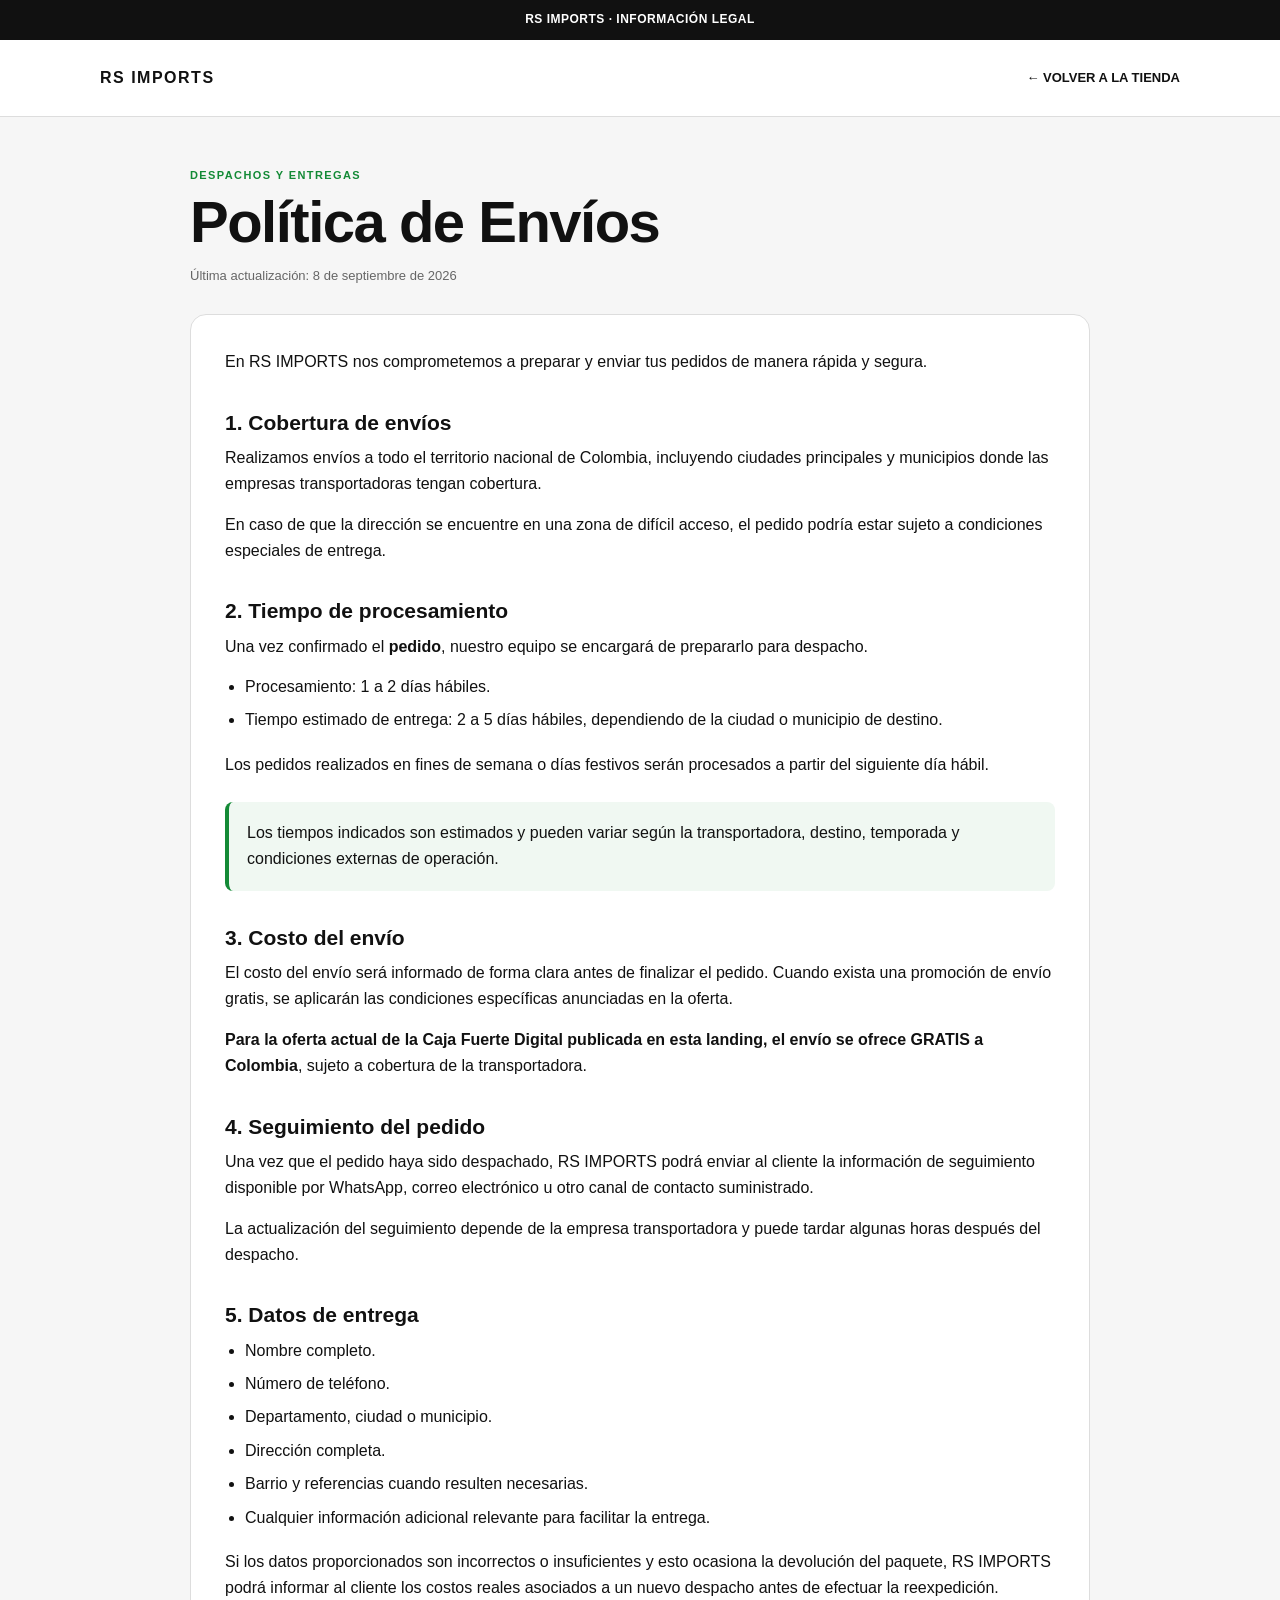
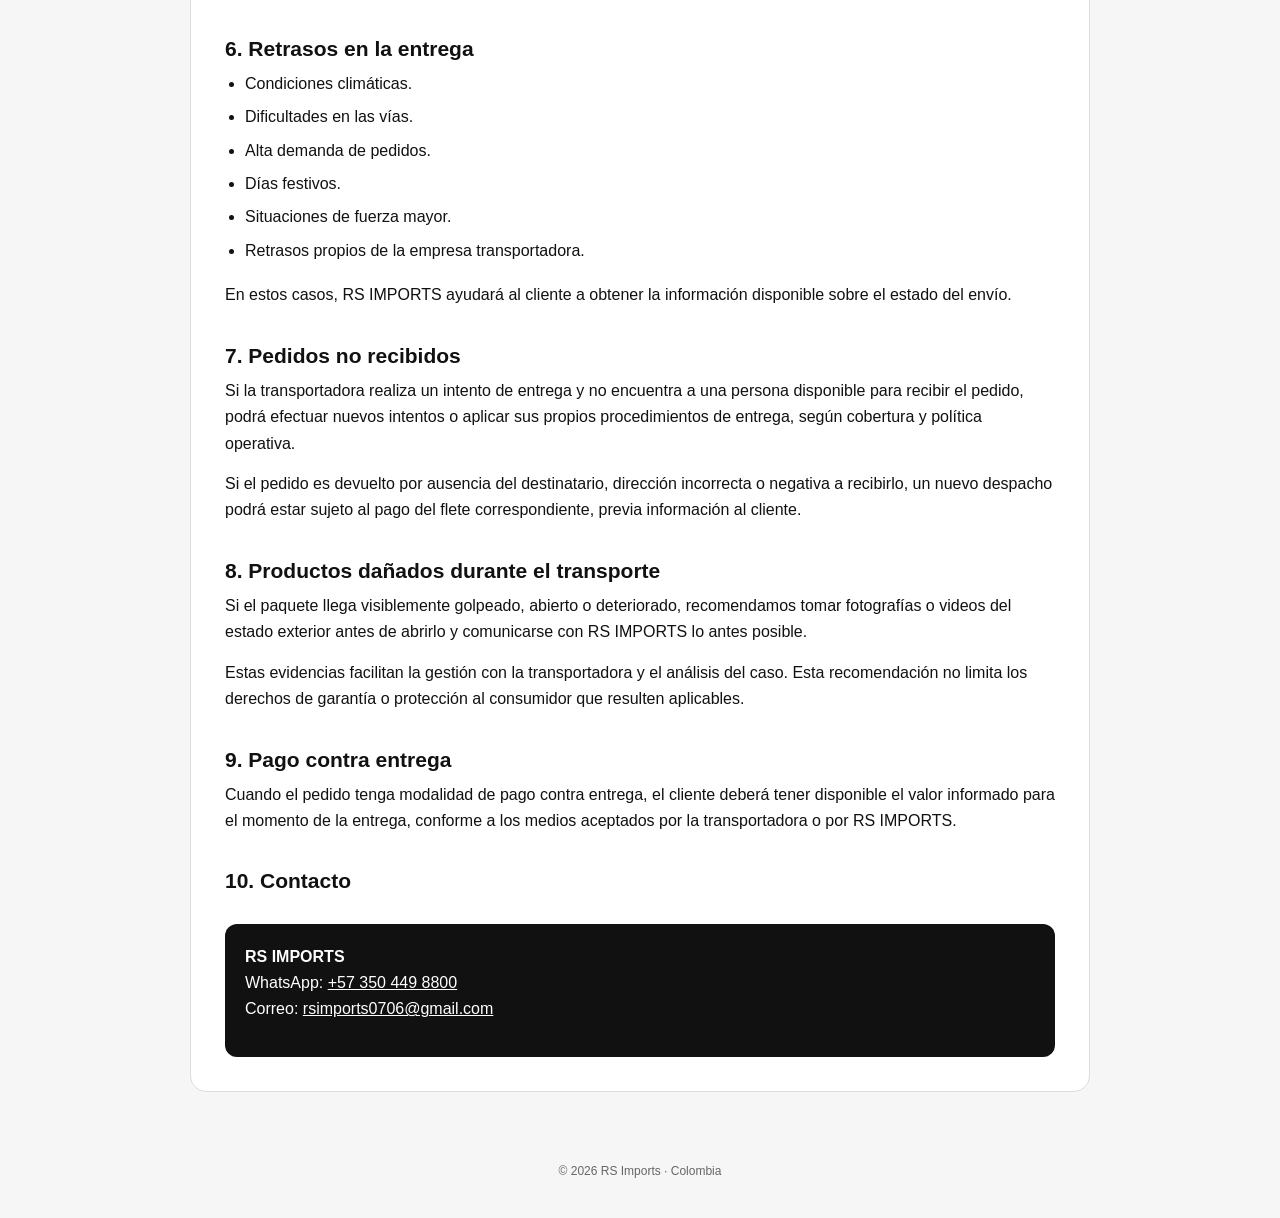
<file: politica-envios.html>
<!DOCTYPE html>
<html lang="es">
<head>
<meta charset="UTF-8">
<meta name="viewport" content="width=device-width, initial-scale=1.0">
<meta name="robots" content="index,follow">
<title>Política de Envíos | RS Imports</title>

<style>
:root{--bg:#f6f6f6;--card:#fff;--text:#111;--muted:#666;--line:#ddd;--accent:#138a36}
*{box-sizing:border-box}html{scroll-behavior:smooth}body{margin:0;font-family:Arial,Helvetica,sans-serif;background:var(--bg);color:var(--text);line-height:1.65}
.topbar{background:#111;color:#fff;text-align:center;padding:10px 16px;font-size:12px;font-weight:700;letter-spacing:.5px}
.header{background:#fff;border-bottom:1px solid var(--line)}.header-inner{width:min(1080px,calc(100% - 32px));margin:0 auto;min-height:76px;display:flex;align-items:center;justify-content:space-between;gap:20px}
.brand{font-weight:900;letter-spacing:1.5px;text-decoration:none;color:#111}.back{color:#111;font-size:13px;font-weight:700;text-decoration:none}
main{width:min(900px,calc(100% - 32px));margin:44px auto 70px}.hero{margin-bottom:28px}.eyebrow{display:inline-block;margin-bottom:10px;font-size:11px;font-weight:900;letter-spacing:1.4px;color:var(--accent)}
h1{margin:0 0 14px;font-size:clamp(34px,6vw,58px);line-height:.98;letter-spacing:-1.5px}.updated{color:var(--muted);font-size:13px}
.policy{background:var(--card);border:1px solid var(--line);border-radius:16px;padding:34px}h2{margin-top:34px;margin-bottom:10px;font-size:21px;line-height:1.2}h2:first-child{margin-top:0}
p{margin:0 0 14px}ul{margin:8px 0 18px 20px;padding:0}li{margin-bottom:7px}a{color:var(--accent)}
.notice{margin:24px 0;padding:18px;border-left:4px solid var(--accent);background:#f0f8f2;border-radius:8px}
.pending{padding:14px 16px;background:#fff5d9;border:1px solid #ead38a;border-radius:10px;margin:18px 0;font-size:14px}
.contact{margin-top:30px;padding:20px;background:#111;color:#fff;border-radius:12px}.contact a{color:#fff}
footer{width:min(900px,calc(100% - 32px));margin:0 auto 36px;text-align:center;color:var(--muted);font-size:12px}
@media(max-width:600px){main{margin-top:28px}.policy{padding:22px 18px;border-radius:12px}.header-inner{min-height:64px}}
</style>

</head>
<body>
<div class="topbar">RS IMPORTS · INFORMACIÓN LEGAL</div>
<header class="header"><div class="header-inner"><a class="brand" href="./index.html">RS IMPORTS</a><a class="back" href="./index.html">← VOLVER A LA TIENDA</a></div></header>
<main><div class="hero"><span class="eyebrow">DESPACHOS Y ENTREGAS</span><h1>Política de Envíos</h1><div class="updated">Última actualización: 8 de septiembre de 2026</div></div><article class="policy">
<p>En RS IMPORTS nos comprometemos a preparar y enviar tus pedidos de manera rápida y segura.</p>

<h2>1. Cobertura de envíos</h2>
<p>Realizamos envíos a todo el territorio nacional de Colombia, incluyendo ciudades principales y municipios donde las empresas transportadoras tengan cobertura.</p>
<p>En caso de que la dirección se encuentre en una zona de difícil acceso, el pedido podría estar sujeto a condiciones especiales de entrega.</p>

<h2>2. Tiempo de procesamiento</h2>
<p>Una vez confirmado el <strong>pedido</strong>, nuestro equipo se encargará de prepararlo para despacho.</p>
<ul><li>Procesamiento: 1 a 2 días hábiles.</li><li>Tiempo estimado de entrega: 2 a 5 días hábiles, dependiendo de la ciudad o municipio de destino.</li></ul>
<p>Los pedidos realizados en fines de semana o días festivos serán procesados a partir del siguiente día hábil.</p>
<div class="notice">Los tiempos indicados son estimados y pueden variar según la transportadora, destino, temporada y condiciones externas de operación.</div>

<h2>3. Costo del envío</h2>
<p>El costo del envío será informado de forma clara antes de finalizar el pedido. Cuando exista una promoción de envío gratis, se aplicarán las condiciones específicas anunciadas en la oferta.</p>
<p><strong>Para la oferta actual de la Caja Fuerte Digital publicada en esta landing, el envío se ofrece GRATIS a Colombia</strong>, sujeto a cobertura de la transportadora.</p>

<h2>4. Seguimiento del pedido</h2>
<p>Una vez que el pedido haya sido despachado, RS IMPORTS podrá enviar al cliente la información de seguimiento disponible por WhatsApp, correo electrónico u otro canal de contacto suministrado.</p>
<p>La actualización del seguimiento depende de la empresa transportadora y puede tardar algunas horas después del despacho.</p>

<h2>5. Datos de entrega</h2>
<ul><li>Nombre completo.</li><li>Número de teléfono.</li><li>Departamento, ciudad o municipio.</li><li>Dirección completa.</li><li>Barrio y referencias cuando resulten necesarias.</li><li>Cualquier información adicional relevante para facilitar la entrega.</li></ul>
<p>Si los datos proporcionados son incorrectos o insuficientes y esto ocasiona la devolución del paquete, RS IMPORTS podrá informar al cliente los costos reales asociados a un nuevo despacho antes de efectuar la reexpedición.</p>

<h2>6. Retrasos en la entrega</h2>
<ul><li>Condiciones climáticas.</li><li>Dificultades en las vías.</li><li>Alta demanda de pedidos.</li><li>Días festivos.</li><li>Situaciones de fuerza mayor.</li><li>Retrasos propios de la empresa transportadora.</li></ul>
<p>En estos casos, RS IMPORTS ayudará al cliente a obtener la información disponible sobre el estado del envío.</p>

<h2>7. Pedidos no recibidos</h2>
<p>Si la transportadora realiza un intento de entrega y no encuentra a una persona disponible para recibir el pedido, podrá efectuar nuevos intentos o aplicar sus propios procedimientos de entrega, según cobertura y política operativa.</p>
<p>Si el pedido es devuelto por ausencia del destinatario, dirección incorrecta o negativa a recibirlo, un nuevo despacho podrá estar sujeto al pago del flete correspondiente, previa información al cliente.</p>

<h2>8. Productos dañados durante el transporte</h2>
<p>Si el paquete llega visiblemente golpeado, abierto o deteriorado, recomendamos tomar fotografías o videos del estado exterior antes de abrirlo y comunicarse con RS IMPORTS lo antes posible.</p>
<p>Estas evidencias facilitan la gestión con la transportadora y el análisis del caso. Esta recomendación no limita los derechos de garantía o protección al consumidor que resulten aplicables.</p>

<h2>9. Pago contra entrega</h2>
<p>Cuando el pedido tenga modalidad de pago contra entrega, el cliente deberá tener disponible el valor informado para el momento de la entrega, conforme a los medios aceptados por la transportadora o por RS IMPORTS.</p>

<h2>10. Contacto</h2>
<div class="contact"><strong>RS IMPORTS</strong><p>WhatsApp: <a href="https://wa.me/573504498800" target="_blank" rel="noopener noreferrer">+57 350 449 8800</a><br>Correo: <a href="mailto:rsimports0706@gmail.com">rsimports0706@gmail.com</a></p></div>
</article></main>
<footer>© 2026 RS Imports · Colombia</footer>
</body>
</html>
</file>
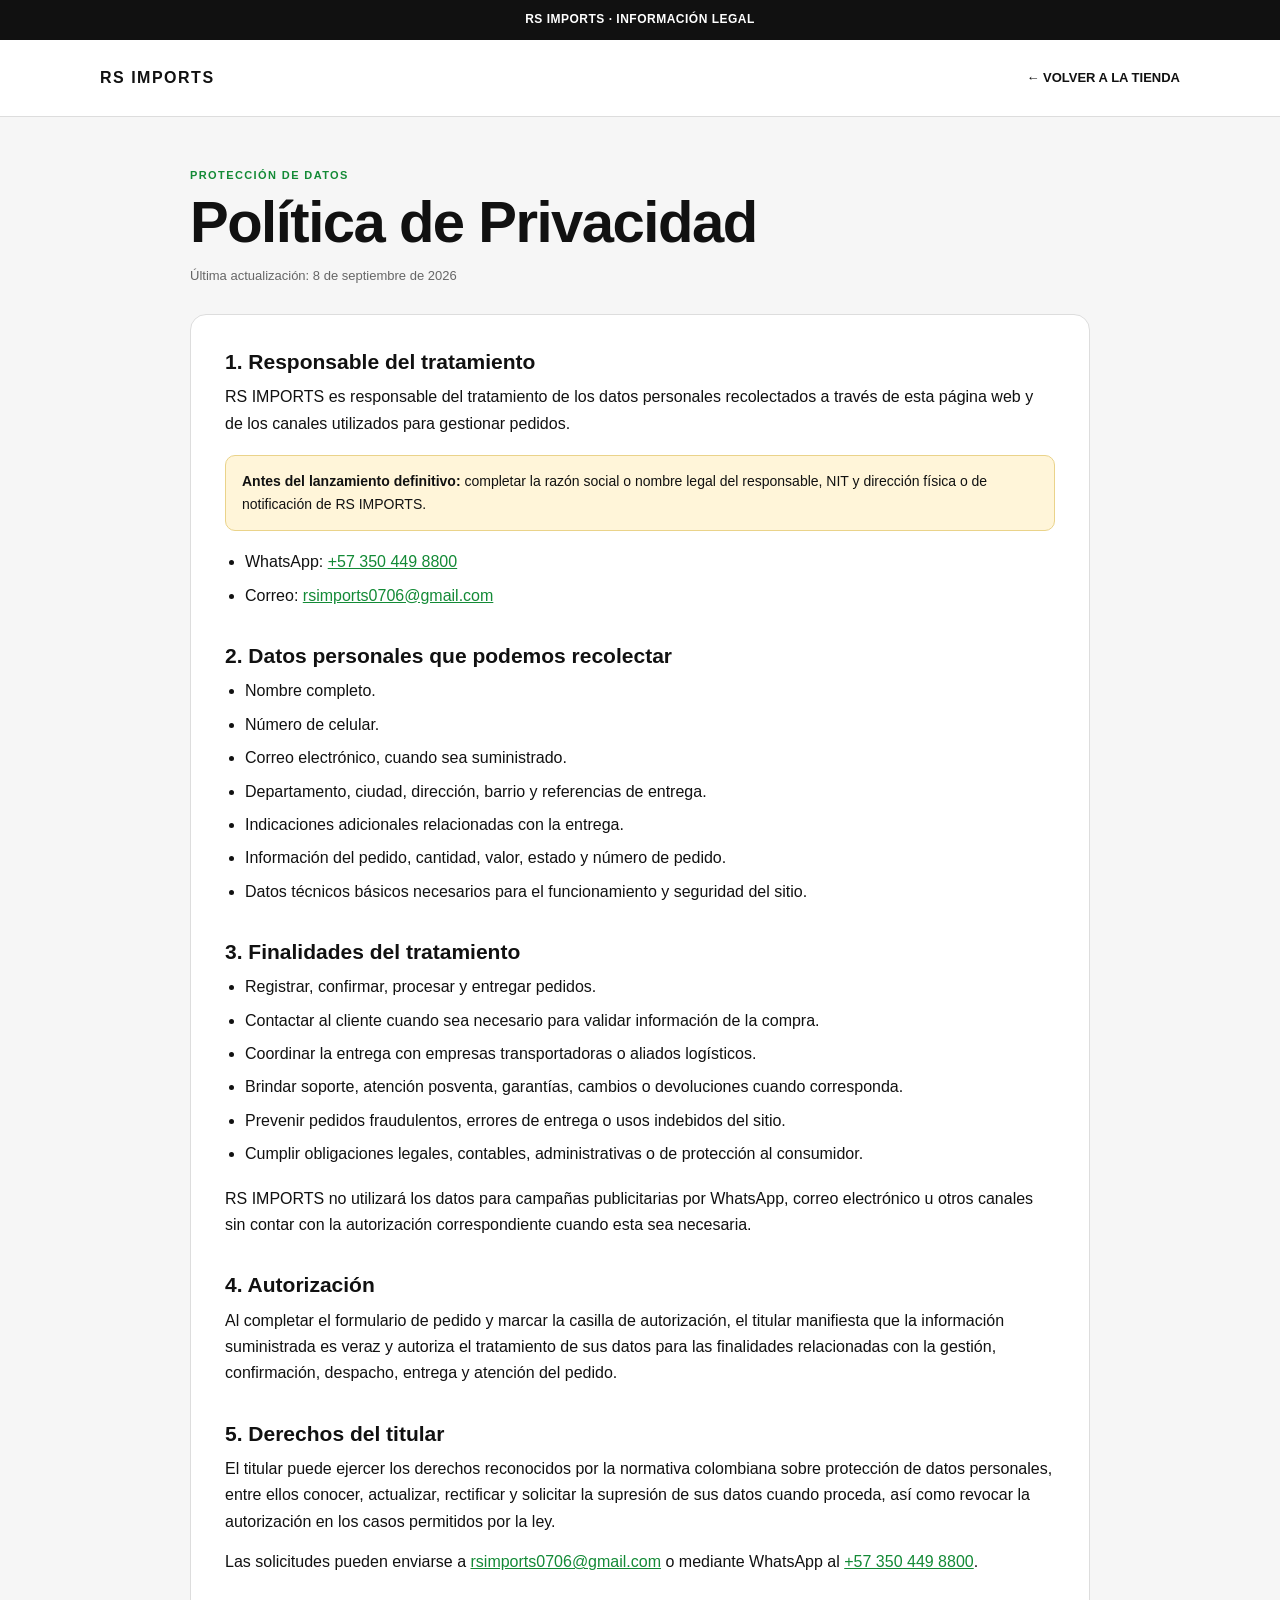
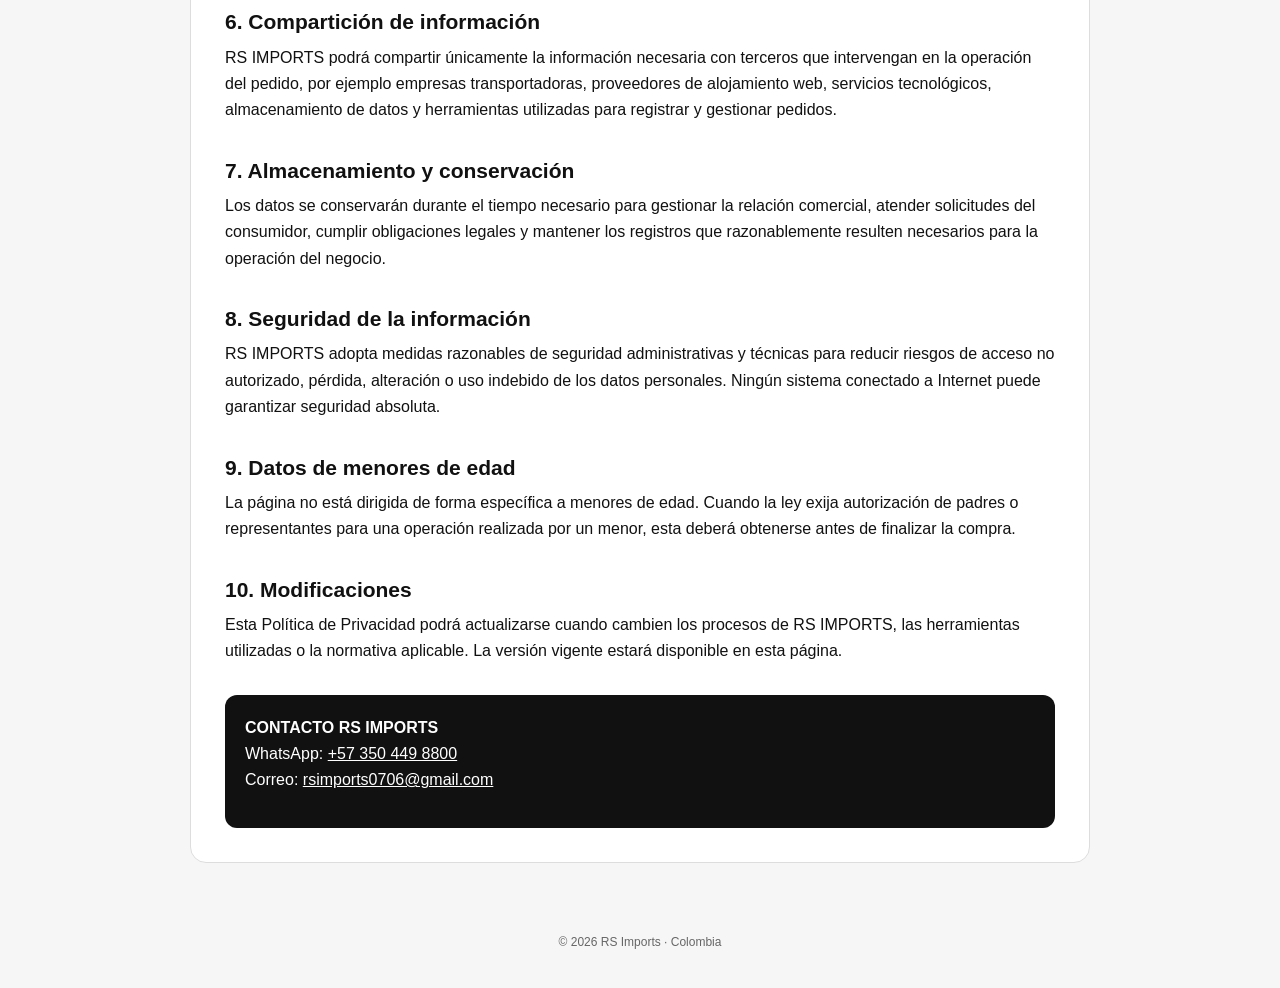
<file: politica-privacidad.html>
<!DOCTYPE html>
<html lang="es">
<head>
<meta charset="UTF-8">
<meta name="viewport" content="width=device-width, initial-scale=1.0">
<meta name="robots" content="index,follow">
<title>Política de Privacidad | RS Imports</title>

<style>
:root{--bg:#f6f6f6;--card:#fff;--text:#111;--muted:#666;--line:#ddd;--accent:#138a36}
*{box-sizing:border-box}html{scroll-behavior:smooth}body{margin:0;font-family:Arial,Helvetica,sans-serif;background:var(--bg);color:var(--text);line-height:1.65}
.topbar{background:#111;color:#fff;text-align:center;padding:10px 16px;font-size:12px;font-weight:700;letter-spacing:.5px}
.header{background:#fff;border-bottom:1px solid var(--line)}.header-inner{width:min(1080px,calc(100% - 32px));margin:0 auto;min-height:76px;display:flex;align-items:center;justify-content:space-between;gap:20px}
.brand{font-weight:900;letter-spacing:1.5px;text-decoration:none;color:#111}.back{color:#111;font-size:13px;font-weight:700;text-decoration:none}
main{width:min(900px,calc(100% - 32px));margin:44px auto 70px}.hero{margin-bottom:28px}.eyebrow{display:inline-block;margin-bottom:10px;font-size:11px;font-weight:900;letter-spacing:1.4px;color:var(--accent)}
h1{margin:0 0 14px;font-size:clamp(34px,6vw,58px);line-height:.98;letter-spacing:-1.5px}.updated{color:var(--muted);font-size:13px}
.policy{background:var(--card);border:1px solid var(--line);border-radius:16px;padding:34px}h2{margin-top:34px;margin-bottom:10px;font-size:21px;line-height:1.2}h2:first-child{margin-top:0}
p{margin:0 0 14px}ul{margin:8px 0 18px 20px;padding:0}li{margin-bottom:7px}a{color:var(--accent)}
.notice{margin:24px 0;padding:18px;border-left:4px solid var(--accent);background:#f0f8f2;border-radius:8px}
.pending{padding:14px 16px;background:#fff5d9;border:1px solid #ead38a;border-radius:10px;margin:18px 0;font-size:14px}
.contact{margin-top:30px;padding:20px;background:#111;color:#fff;border-radius:12px}.contact a{color:#fff}
footer{width:min(900px,calc(100% - 32px));margin:0 auto 36px;text-align:center;color:var(--muted);font-size:12px}
@media(max-width:600px){main{margin-top:28px}.policy{padding:22px 18px;border-radius:12px}.header-inner{min-height:64px}}
</style>

</head>
<body>
<div class="topbar">RS IMPORTS · INFORMACIÓN LEGAL</div>
<header class="header"><div class="header-inner"><a class="brand" href="./index.html">RS IMPORTS</a><a class="back" href="./index.html">← VOLVER A LA TIENDA</a></div></header>
<main><div class="hero"><span class="eyebrow">PROTECCIÓN DE DATOS</span><h1>Política de Privacidad</h1><div class="updated">Última actualización: 8 de septiembre de 2026</div></div><article class="policy">
<h2>1. Responsable del tratamiento</h2>
<p>RS IMPORTS es responsable del tratamiento de los datos personales recolectados a través de esta página web y de los canales utilizados para gestionar pedidos.</p>
<div class="pending"><strong>Antes del lanzamiento definitivo:</strong> completar la razón social o nombre legal del responsable, NIT y dirección física o de notificación de RS IMPORTS.</div>
<ul><li>WhatsApp: <a href="https://wa.me/573504498800" target="_blank" rel="noopener noreferrer">+57 350 449 8800</a></li><li>Correo: <a href="mailto:rsimports0706@gmail.com">rsimports0706@gmail.com</a></li></ul>

<h2>2. Datos personales que podemos recolectar</h2>
<ul>
<li>Nombre completo.</li><li>Número de celular.</li><li>Correo electrónico, cuando sea suministrado.</li>
<li>Departamento, ciudad, dirección, barrio y referencias de entrega.</li>
<li>Indicaciones adicionales relacionadas con la entrega.</li><li>Información del pedido, cantidad, valor, estado y número de pedido.</li>
<li>Datos técnicos básicos necesarios para el funcionamiento y seguridad del sitio.</li>
</ul>

<h2>3. Finalidades del tratamiento</h2>
<ul>
<li>Registrar, confirmar, procesar y entregar pedidos.</li>
<li>Contactar al cliente cuando sea necesario para validar información de la compra.</li>
<li>Coordinar la entrega con empresas transportadoras o aliados logísticos.</li>
<li>Brindar soporte, atención posventa, garantías, cambios o devoluciones cuando corresponda.</li>
<li>Prevenir pedidos fraudulentos, errores de entrega o usos indebidos del sitio.</li>
<li>Cumplir obligaciones legales, contables, administrativas o de protección al consumidor.</li>
</ul>
<p>RS IMPORTS no utilizará los datos para campañas publicitarias por WhatsApp, correo electrónico u otros canales sin contar con la autorización correspondiente cuando esta sea necesaria.</p>

<h2>4. Autorización</h2>
<p>Al completar el formulario de pedido y marcar la casilla de autorización, el titular manifiesta que la información suministrada es veraz y autoriza el tratamiento de sus datos para las finalidades relacionadas con la gestión, confirmación, despacho, entrega y atención del pedido.</p>

<h2>5. Derechos del titular</h2>
<p>El titular puede ejercer los derechos reconocidos por la normativa colombiana sobre protección de datos personales, entre ellos conocer, actualizar, rectificar y solicitar la supresión de sus datos cuando proceda, así como revocar la autorización en los casos permitidos por la ley.</p>
<p>Las solicitudes pueden enviarse a <a href="mailto:rsimports0706@gmail.com">rsimports0706@gmail.com</a> o mediante WhatsApp al <a href="https://wa.me/573504498800" target="_blank" rel="noopener noreferrer">+57 350 449 8800</a>.</p>

<h2>6. Compartición de información</h2>
<p>RS IMPORTS podrá compartir únicamente la información necesaria con terceros que intervengan en la operación del pedido, por ejemplo empresas transportadoras, proveedores de alojamiento web, servicios tecnológicos, almacenamiento de datos y herramientas utilizadas para registrar y gestionar pedidos.</p>

<h2>7. Almacenamiento y conservación</h2>
<p>Los datos se conservarán durante el tiempo necesario para gestionar la relación comercial, atender solicitudes del consumidor, cumplir obligaciones legales y mantener los registros que razonablemente resulten necesarios para la operación del negocio.</p>

<h2>8. Seguridad de la información</h2>
<p>RS IMPORTS adopta medidas razonables de seguridad administrativas y técnicas para reducir riesgos de acceso no autorizado, pérdida, alteración o uso indebido de los datos personales. Ningún sistema conectado a Internet puede garantizar seguridad absoluta.</p>

<h2>9. Datos de menores de edad</h2>
<p>La página no está dirigida de forma específica a menores de edad. Cuando la ley exija autorización de padres o representantes para una operación realizada por un menor, esta deberá obtenerse antes de finalizar la compra.</p>

<h2>10. Modificaciones</h2>
<p>Esta Política de Privacidad podrá actualizarse cuando cambien los procesos de RS IMPORTS, las herramientas utilizadas o la normativa aplicable. La versión vigente estará disponible en esta página.</p>

<div class="contact"><strong>CONTACTO RS IMPORTS</strong><p>WhatsApp: <a href="https://wa.me/573504498800" target="_blank" rel="noopener noreferrer">+57 350 449 8800</a><br>Correo: <a href="mailto:rsimports0706@gmail.com">rsimports0706@gmail.com</a></p></div>
</article></main>
<footer>© 2026 RS Imports · Colombia</footer>
</body>
</html>
</file>
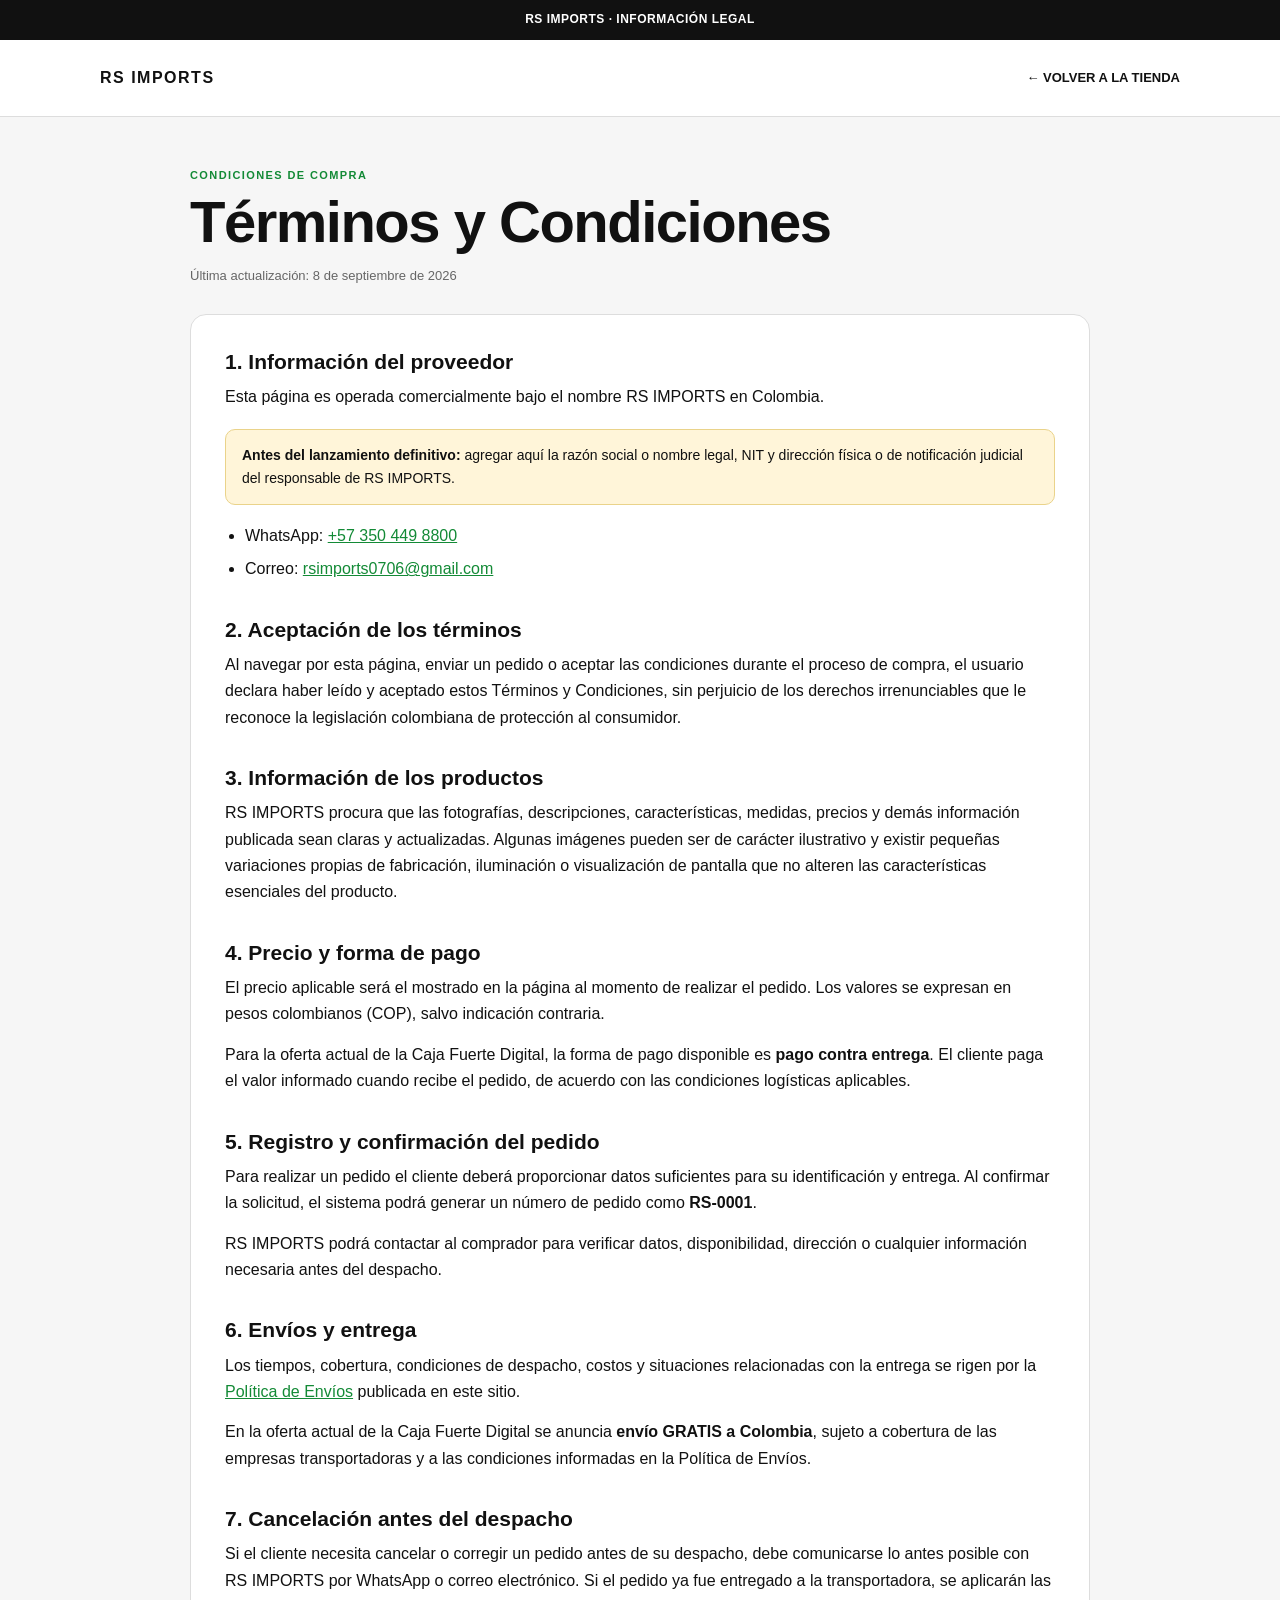
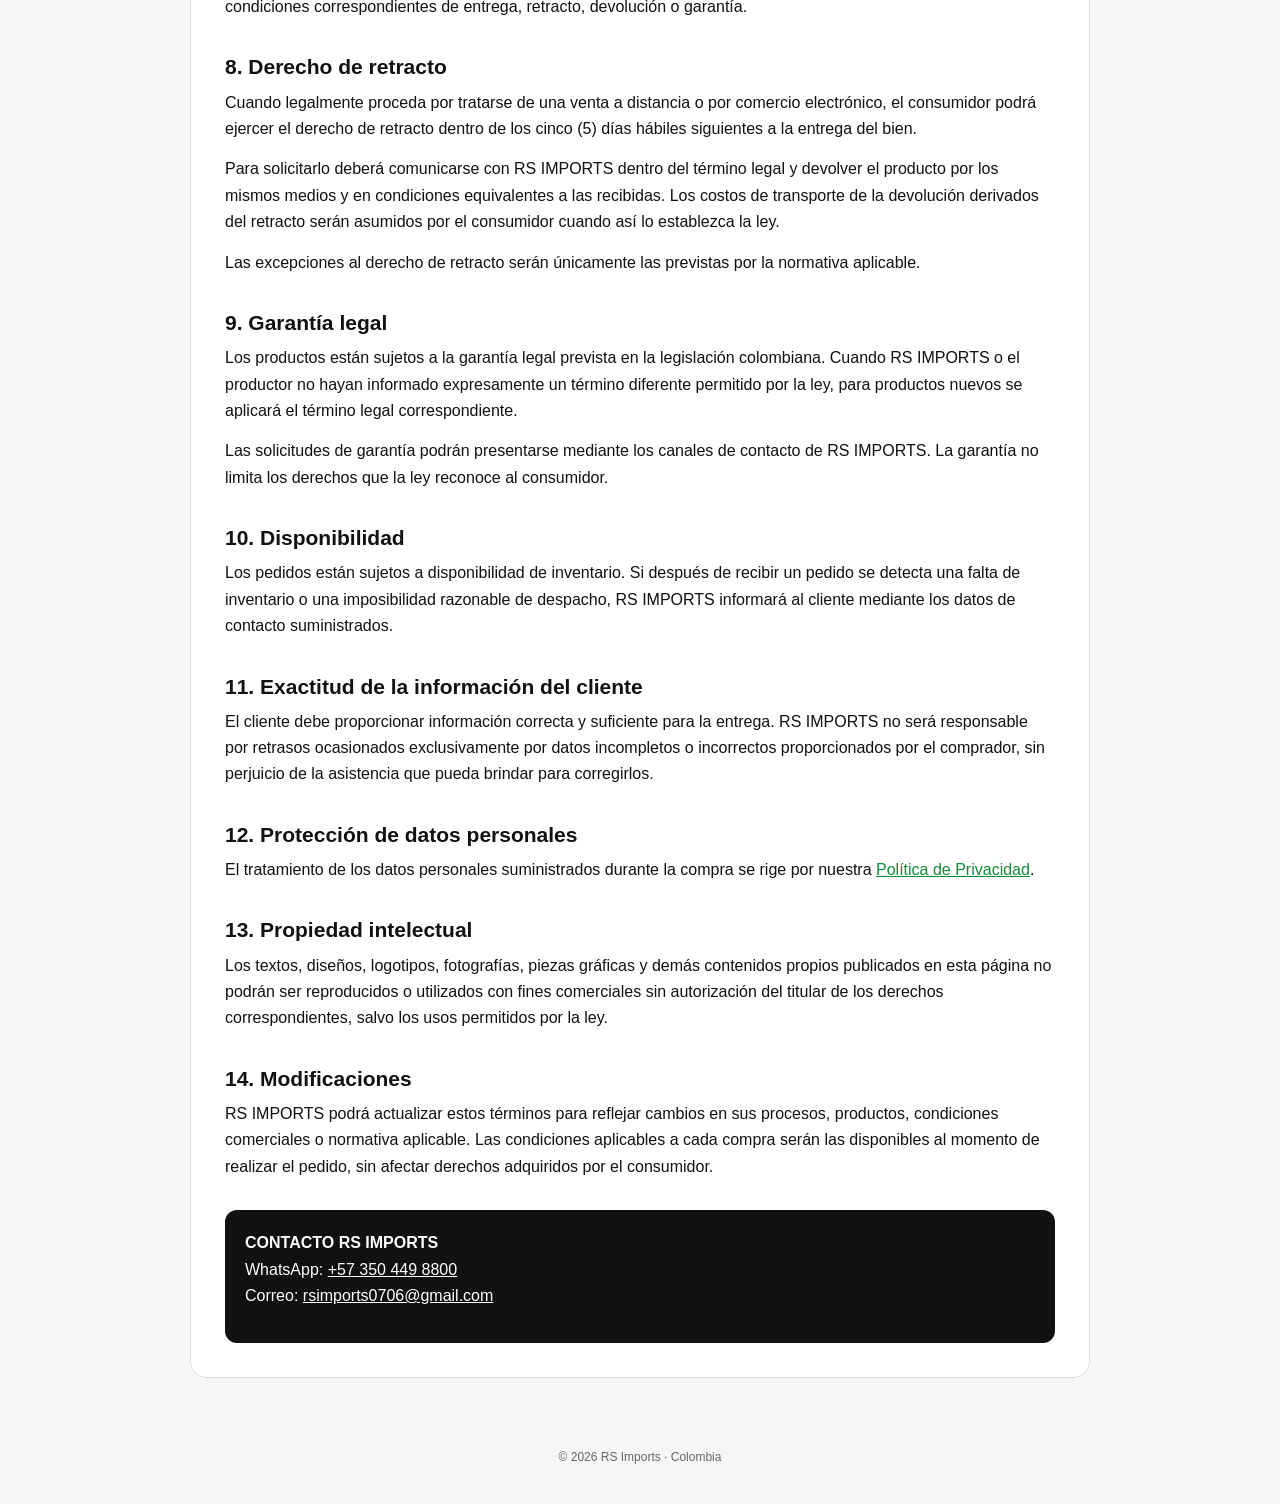
<file: terminos-condiciones.html>
<!DOCTYPE html>
<html lang="es">
<head>
<meta charset="UTF-8">
<meta name="viewport" content="width=device-width, initial-scale=1.0">
<meta name="robots" content="index,follow">
<title>Términos y Condiciones | RS Imports</title>

<style>
:root{--bg:#f6f6f6;--card:#fff;--text:#111;--muted:#666;--line:#ddd;--accent:#138a36}
*{box-sizing:border-box}html{scroll-behavior:smooth}body{margin:0;font-family:Arial,Helvetica,sans-serif;background:var(--bg);color:var(--text);line-height:1.65}
.topbar{background:#111;color:#fff;text-align:center;padding:10px 16px;font-size:12px;font-weight:700;letter-spacing:.5px}
.header{background:#fff;border-bottom:1px solid var(--line)}.header-inner{width:min(1080px,calc(100% - 32px));margin:0 auto;min-height:76px;display:flex;align-items:center;justify-content:space-between;gap:20px}
.brand{font-weight:900;letter-spacing:1.5px;text-decoration:none;color:#111}.back{color:#111;font-size:13px;font-weight:700;text-decoration:none}
main{width:min(900px,calc(100% - 32px));margin:44px auto 70px}.hero{margin-bottom:28px}.eyebrow{display:inline-block;margin-bottom:10px;font-size:11px;font-weight:900;letter-spacing:1.4px;color:var(--accent)}
h1{margin:0 0 14px;font-size:clamp(34px,6vw,58px);line-height:.98;letter-spacing:-1.5px}.updated{color:var(--muted);font-size:13px}
.policy{background:var(--card);border:1px solid var(--line);border-radius:16px;padding:34px}h2{margin-top:34px;margin-bottom:10px;font-size:21px;line-height:1.2}h2:first-child{margin-top:0}
p{margin:0 0 14px}ul{margin:8px 0 18px 20px;padding:0}li{margin-bottom:7px}a{color:var(--accent)}
.notice{margin:24px 0;padding:18px;border-left:4px solid var(--accent);background:#f0f8f2;border-radius:8px}
.pending{padding:14px 16px;background:#fff5d9;border:1px solid #ead38a;border-radius:10px;margin:18px 0;font-size:14px}
.contact{margin-top:30px;padding:20px;background:#111;color:#fff;border-radius:12px}.contact a{color:#fff}
footer{width:min(900px,calc(100% - 32px));margin:0 auto 36px;text-align:center;color:var(--muted);font-size:12px}
@media(max-width:600px){main{margin-top:28px}.policy{padding:22px 18px;border-radius:12px}.header-inner{min-height:64px}}
</style>

</head>
<body>
<div class="topbar">RS IMPORTS · INFORMACIÓN LEGAL</div>
<header class="header"><div class="header-inner"><a class="brand" href="./index.html">RS IMPORTS</a><a class="back" href="./index.html">← VOLVER A LA TIENDA</a></div></header>
<main><div class="hero"><span class="eyebrow">CONDICIONES DE COMPRA</span><h1>Términos y Condiciones</h1><div class="updated">Última actualización: 8 de septiembre de 2026</div></div><article class="policy">
<h2>1. Información del proveedor</h2>
<p>Esta página es operada comercialmente bajo el nombre RS IMPORTS en Colombia.</p>
<div class="pending"><strong>Antes del lanzamiento definitivo:</strong> agregar aquí la razón social o nombre legal, NIT y dirección física o de notificación judicial del responsable de RS IMPORTS.</div>
<ul><li>WhatsApp: <a href="https://wa.me/573504498800" target="_blank" rel="noopener noreferrer">+57 350 449 8800</a></li><li>Correo: <a href="mailto:rsimports0706@gmail.com">rsimports0706@gmail.com</a></li></ul>

<h2>2. Aceptación de los términos</h2>
<p>Al navegar por esta página, enviar un pedido o aceptar las condiciones durante el proceso de compra, el usuario declara haber leído y aceptado estos Términos y Condiciones, sin perjuicio de los derechos irrenunciables que le reconoce la legislación colombiana de protección al consumidor.</p>

<h2>3. Información de los productos</h2>
<p>RS IMPORTS procura que las fotografías, descripciones, características, medidas, precios y demás información publicada sean claras y actualizadas. Algunas imágenes pueden ser de carácter ilustrativo y existir pequeñas variaciones propias de fabricación, iluminación o visualización de pantalla que no alteren las características esenciales del producto.</p>

<h2>4. Precio y forma de pago</h2>
<p>El precio aplicable será el mostrado en la página al momento de realizar el pedido. Los valores se expresan en pesos colombianos (COP), salvo indicación contraria.</p>
<p>Para la oferta actual de la Caja Fuerte Digital, la forma de pago disponible es <strong>pago contra entrega</strong>. El cliente paga el valor informado cuando recibe el pedido, de acuerdo con las condiciones logísticas aplicables.</p>

<h2>5. Registro y confirmación del pedido</h2>
<p>Para realizar un pedido el cliente deberá proporcionar datos suficientes para su identificación y entrega. Al confirmar la solicitud, el sistema podrá generar un número de pedido como <strong>RS-0001</strong>.</p>
<p>RS IMPORTS podrá contactar al comprador para verificar datos, disponibilidad, dirección o cualquier información necesaria antes del despacho.</p>

<h2>6. Envíos y entrega</h2>
<p>Los tiempos, cobertura, condiciones de despacho, costos y situaciones relacionadas con la entrega se rigen por la <a href="./politica-envios.html">Política de Envíos</a> publicada en este sitio.</p>
<p>En la oferta actual de la Caja Fuerte Digital se anuncia <strong>envío GRATIS a Colombia</strong>, sujeto a cobertura de las empresas transportadoras y a las condiciones informadas en la Política de Envíos.</p>

<h2>7. Cancelación antes del despacho</h2>
<p>Si el cliente necesita cancelar o corregir un pedido antes de su despacho, debe comunicarse lo antes posible con RS IMPORTS por WhatsApp o correo electrónico. Si el pedido ya fue entregado a la transportadora, se aplicarán las condiciones correspondientes de entrega, retracto, devolución o garantía.</p>

<h2>8. Derecho de retracto</h2>
<p>Cuando legalmente proceda por tratarse de una venta a distancia o por comercio electrónico, el consumidor podrá ejercer el derecho de retracto dentro de los cinco (5) días hábiles siguientes a la entrega del bien.</p>
<p>Para solicitarlo deberá comunicarse con RS IMPORTS dentro del término legal y devolver el producto por los mismos medios y en condiciones equivalentes a las recibidas. Los costos de transporte de la devolución derivados del retracto serán asumidos por el consumidor cuando así lo establezca la ley.</p>
<p>Las excepciones al derecho de retracto serán únicamente las previstas por la normativa aplicable.</p>

<h2>9. Garantía legal</h2>
<p>Los productos están sujetos a la garantía legal prevista en la legislación colombiana. Cuando RS IMPORTS o el productor no hayan informado expresamente un término diferente permitido por la ley, para productos nuevos se aplicará el término legal correspondiente.</p>
<p>Las solicitudes de garantía podrán presentarse mediante los canales de contacto de RS IMPORTS. La garantía no limita los derechos que la ley reconoce al consumidor.</p>

<h2>10. Disponibilidad</h2>
<p>Los pedidos están sujetos a disponibilidad de inventario. Si después de recibir un pedido se detecta una falta de inventario o una imposibilidad razonable de despacho, RS IMPORTS informará al cliente mediante los datos de contacto suministrados.</p>

<h2>11. Exactitud de la información del cliente</h2>
<p>El cliente debe proporcionar información correcta y suficiente para la entrega. RS IMPORTS no será responsable por retrasos ocasionados exclusivamente por datos incompletos o incorrectos proporcionados por el comprador, sin perjuicio de la asistencia que pueda brindar para corregirlos.</p>

<h2>12. Protección de datos personales</h2>
<p>El tratamiento de los datos personales suministrados durante la compra se rige por nuestra <a href="./politica-privacidad.html">Política de Privacidad</a>.</p>

<h2>13. Propiedad intelectual</h2>
<p>Los textos, diseños, logotipos, fotografías, piezas gráficas y demás contenidos propios publicados en esta página no podrán ser reproducidos o utilizados con fines comerciales sin autorización del titular de los derechos correspondientes, salvo los usos permitidos por la ley.</p>

<h2>14. Modificaciones</h2>
<p>RS IMPORTS podrá actualizar estos términos para reflejar cambios en sus procesos, productos, condiciones comerciales o normativa aplicable. Las condiciones aplicables a cada compra serán las disponibles al momento de realizar el pedido, sin afectar derechos adquiridos por el consumidor.</p>

<div class="contact"><strong>CONTACTO RS IMPORTS</strong><p>WhatsApp: <a href="https://wa.me/573504498800" target="_blank" rel="noopener noreferrer">+57 350 449 8800</a><br>Correo: <a href="mailto:rsimports0706@gmail.com">rsimports0706@gmail.com</a></p></div>
</article></main>
<footer>© 2026 RS Imports · Colombia</footer>
</body>
</html>
</file>
